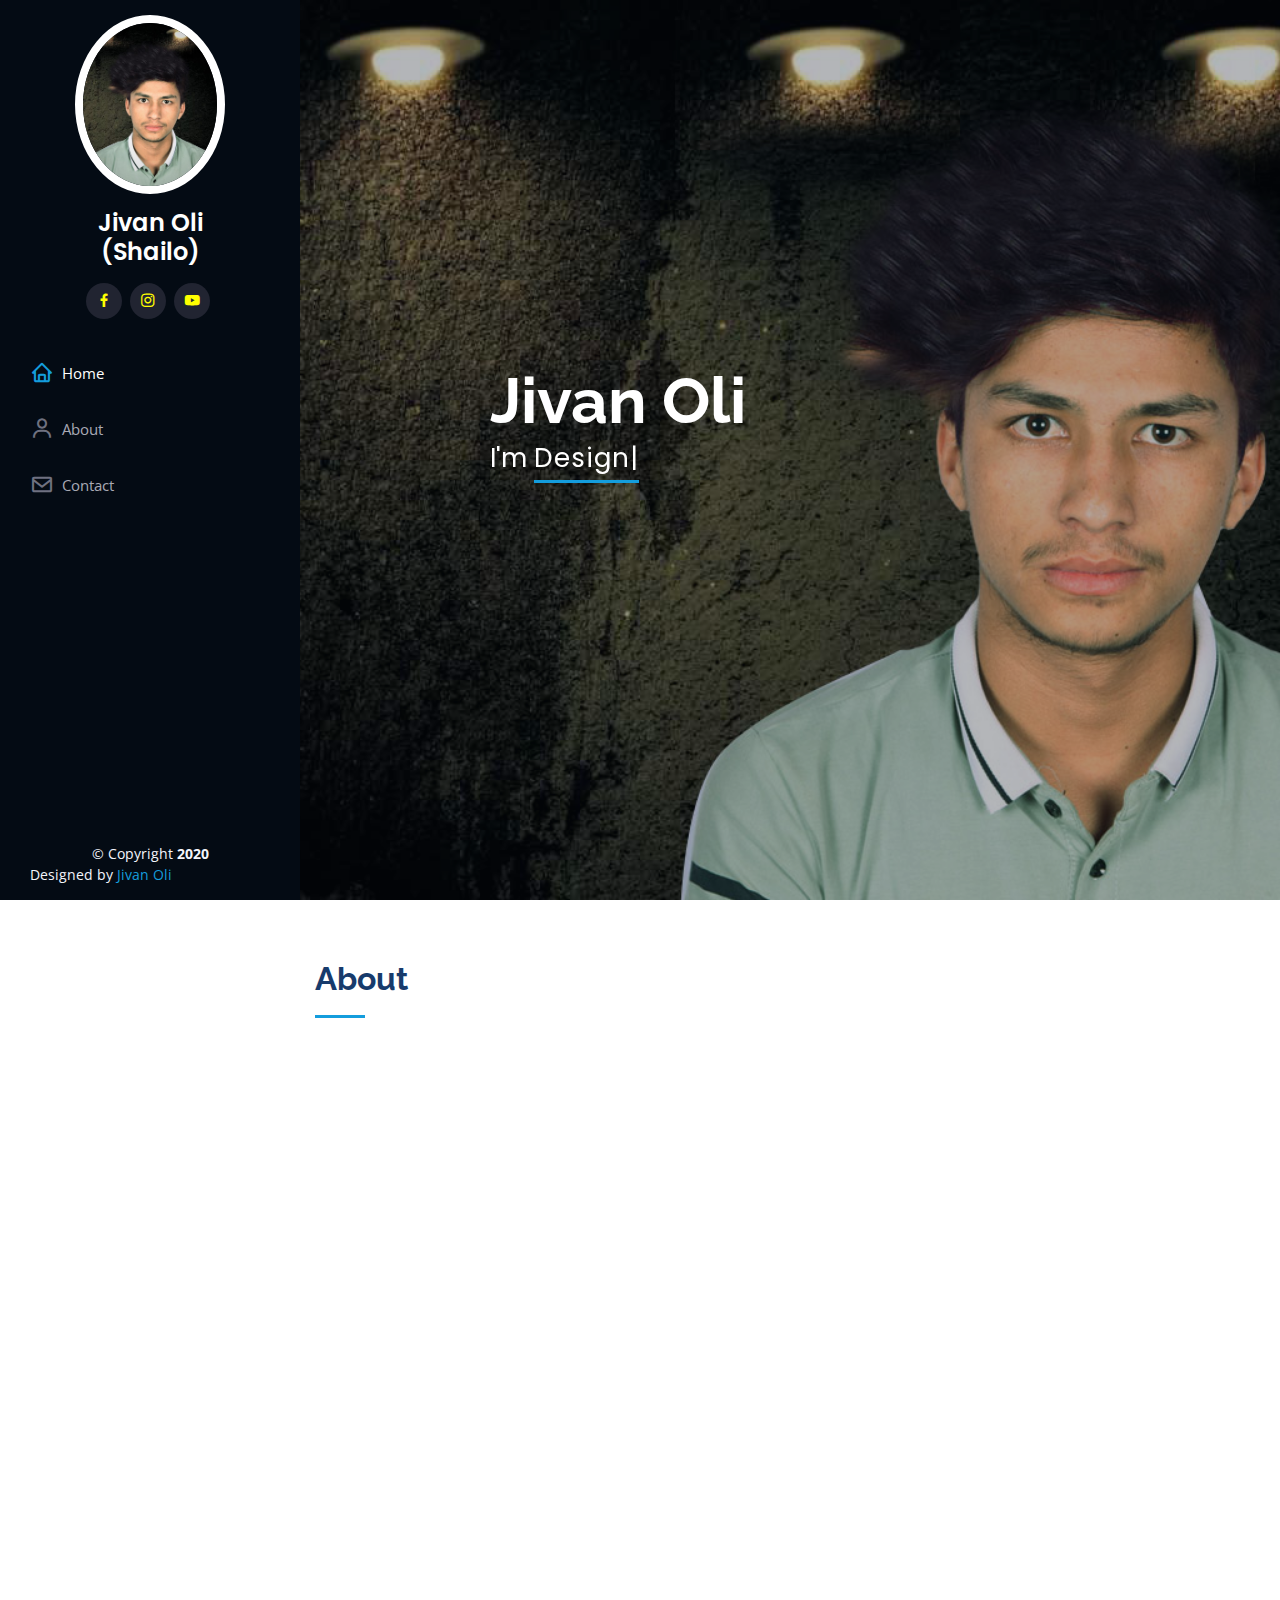
<file: index.html>
<!DOCTYPE html>
<html lang="en">

<head>
  <meta charset="utf-8">
  <meta content="width=device-width, initial-scale=1.0" name="viewport">

  <title>Jivanoli's Blog about Technology</title>
  <meta content="" name="description">
  <meta content="" name="keywords">

  <!-- Favicons -->
  <link href="assets/img/e.jpg" rel="icon">
  <link href="assets/img/e.jpg" rel="apple-touch-icon">

  <!-- Google Fonts -->
  <link href="https://fonts.googleapis.com/css?family=Open+Sans:300,300i,400,400i,600,600i,700,700i|Raleway:300,300i,400,400i,500,500i,600,600i,700,700i|Poppins:300,300i,400,400i,500,500i,600,600i,700,700i" rel="stylesheet">

  <!-- Vendor CSS Files -->
  <link href="assets/vendor/bootstrap/css/bootstrap.min.css" rel="stylesheet">
  <link href="assets/vendor/icofont/icofont.min.css" rel="stylesheet">
  <link href="assets/vendor/boxicons/css/boxicons.min.css" rel="stylesheet">
  <link href="assets/vendor/venobox/venobox.css" rel="stylesheet">
  <link href="assets/vendor/owl.carousel/assets/owl.carousel.min.css" rel="stylesheet">
  <link href="assets/vendor/aos/aos.css" rel="stylesheet">

  <!-- Template Main CSS File -->
  <link href="assets/css/style.css" rel="stylesheet">

  <!-- =======================================================
  * Template Name: iPortfolio - v1.5.0
  * Template URL: https://bootstrapmade.com/iportfolio-bootstrap-portfolio-websites-template/
  * Author: BootstrapMade.com
  * License: https://bootstrapmade.com/license/
  ======================================================== -->
</head>

<body>

  <!-- ======= Mobile nav toggle button ======= -->
  <button type="button" class="mobile-nav-toggle d-xl-none"><i class="icofont-navigation-menu"></i></button>

  <!-- ======= Header ======= -->
  <header id="header">
    <div class="d-flex flex-column">

      <div class="profile">
        <img src="assets/img/e.jpg" alt="" class="img-fluid rounded-circle">
        <h1 class="text-light"><a href="index.html">Jivan Oli<br>(Shailo)</a></h1>
        <div class="social-links mt-3 text-center">
          <a href="https://www.facebook.com/IAmJivanOli" class="facebook"><i class="bx bxl-facebook"></i></a>
          <a href="https://www.instagram.com/jivanoli_1/" class="instagram"><i class="bx bxl-instagram"></i></a>
          <a href="https://www.youtube.com/channel/UCJ-q2rzqlEOUjVEpOBLpOhQ?view_as=subscriber" class="Youtube"><i class="bx bxl-youtube"></i></a>

        </div>
      </div>

      <nav class="nav-menu">
        <ul>
          <li class="active"><a href="index.html"><i class="bx bx-home"></i> <span>Home</span></a></li>
          <li><a href="#about"><i class="bx bx-user"></i> <span>About</span></a></li>
          <li><a href="#contact"><i class="bx bx-envelope"></i> Contact</a></li>

        </ul>
      </nav><!-- .nav-menu -->
      <button type="button" class="mobile-nav-toggle d-xl-none"><i class="icofont-navigation-menu"></i></button>

    </div>
  </header><!-- End Header -->

  <!-- ======= Hero Section ======= -->
  <section id="hero" class="d-flex flex-column justify-content-center align-items-center">
    <div class="hero-container" data-aos="fade-in">
      <h1>Jivan Oli</h1>
      <p>I'm <span class="typed" data-typed-items="Designer,Photographer"></span></p>
    </div>
  </section><!-- End Hero -->

  <main id="main">

    <!-- ======= About Section ======= -->
    <section id="about" class="about">
      <div class="container">

        <div class="section-title">
          <h2>About</h2>
          
        </div>

        <div class="row">
          <div class="col-lg-4" data-aos="fade-right">
            <img src="assets/img/j.jpg" class="img-fluid" alt="">
          </div>
          <div class="col-lg-8 pt-4 pt-lg-0 content" data-aos="fade-left">
            <h3>Designer.</h3>
            
            <div class="row">
              <div class="col-lg-6">
                <ul>
                  <li><i class="icofont-rounded-right"></i> <strong>Birthday:</strong> 3 March 2002</li>
                  <li><i class="icofont-rounded-right"></i> <strong>Website:</strong> www.jivanoli.com.np</li>
                  <li><i class="icofont-rounded-right"></i> <strong>Phone:</strong> +977 9821210446,9866221156</li>
                  <li><i class="icofont-rounded-right"></i> <strong>City:</strong> City : Tulsipur,Dang Nepal</li>
                </ul>
              </div>
              <div class="col-lg-6">
                <ul>
                  <li><i class="icofont-rounded-right"></i> <strong>Age:</strong> 18</li>
                  <li><i class="icofont-rounded-right"></i> <strong>Degree:</strong> +2</li>
                  <li><i class="icofont-rounded-right"></i> <strong>Email:</strong> jivanonly@gmail.com</li>
                  <li><i class="icofont-rounded-right"></i> <strong>Freelance:</strong> Available</li>
                </ul>
              </div>
            </div>
            <p>
            
          </div>
        </div>

      </div>
    </section><!-- End About Section -->

   
     
      

    
    <!-- ======= Contact Section ======= -->
    <section id="contact" class="contact">
      <div class="container">

       

        <div class="row" data-aos="fade-in">

          <div class="col-lg-5 d-flex align-items-stretch">
            <div class="info">
              <div class="address">
                <i class="icofont-google-map"></i>
                <h4>Location:</h4>
                <p>Tulsipur Dang, Nepal</p>
              </div>

              <div class="email">
                <i class="icofont-envelope"></i>
                <h4>Email:</h4>
                <p>jivanonly@gmail.com</p>
              </div>

              <div class="phone">
                <i class="icofont-phone"></i>
                <h4>Call:</h4>
                <p>+977 9821210446,9866221156</p>
              </div>

            </div>

          </div>

          <div class="col-lg-7 mt-5 mt-lg-0 d-flex align-items-stretch">
            <form action="forms/contact.php" method="post" role="form" class="php-email-form">
              <div class="form-row">
                <div class="form-group col-md-6">
                  <label for="name">Your Name</label>
                  <input type="text" name="name" class="form-control" id="name" data-rule="minlen:4" data-msg="Please enter at least 4 chars" />
                  <div class="validate"></div>
                </div>
                <div class="form-group col-md-6">
                  <label for="name">Your Email</label>
                  <input type="email" class="form-control" name="email" id="email" data-rule="email" data-msg="Please enter a valid email" />
                  <div class="validate"></div>
                </div>
              </div>
              <div class="form-group">
                <label for="name">Subject</label>
                <input type="text" class="form-control" name="subject" id="subject" data-rule="minlen:4" data-msg="Please enter at least 8 chars of subject" />
                <div class="validate"></div>
              </div>
              <div class="form-group">
                <label for="name">Message</label>
                <textarea class="form-control" name="message" rows="10" data-rule="required" data-msg="Please write something for us"></textarea>
                <div class="validate"></div>
              </div>
              <div class="mb-3">
                <div class="loading">Loading</div>
                <div class="error-message"></div>
                <div class="sent-message">Your message has been sent. Thank you!</div>
              </div>
              <div class="text-center"><button type="submit">Send Message</button></div>
            </form>
          </div>

        </div>

      </div>
    </section><!-- End Contact Section -->

  </main><!-- End #main -->

  <!-- ======= Footer ======= -->
  <footer id="footer">
    <div class="container">
      <div class="copyright">
        &copy; Copyright <strong><span>2020</span></strong>
      </div>
      
        Designed by <a href="file:///F:/jivan/website%202/index.html">Jivan Oli</a>
      </div>
    
  </footer><!-- End  Footer -->

  <a href="#" class="back-to-top"><i class="icofont-simple-up"></i></a>

  <!-- Vendor JS Files -->
  <script src="assets/vendor/jquery/jquery.min.js"></script>
  <script src="assets/vendor/bootstrap/js/bootstrap.bundle.min.js"></script>
  <script src="assets/vendor/jquery.easing/jquery.easing.min.js"></script>
  <script src="assets/vendor/php-email-form/validate.js"></script>
  <script src="assets/vendor/waypoints/jquery.waypoints.min.js"></script>
  <script src="assets/vendor/counterup/counterup.min.js"></script>
  <script src="assets/vendor/isotope-layout/isotope.pkgd.min.js"></script>
  <script src="assets/vendor/venobox/venobox.min.js"></script>
  <script src="assets/vendor/owl.carousel/owl.carousel.min.js"></script>
  <script src="assets/vendor/typed.js/typed.min.js"></script>
  <script src="assets/vendor/aos/aos.js"></script>

  <!-- Template Main JS File -->
  <script src="assets/js/main.js"></script>
    </body>

</html>
</file>
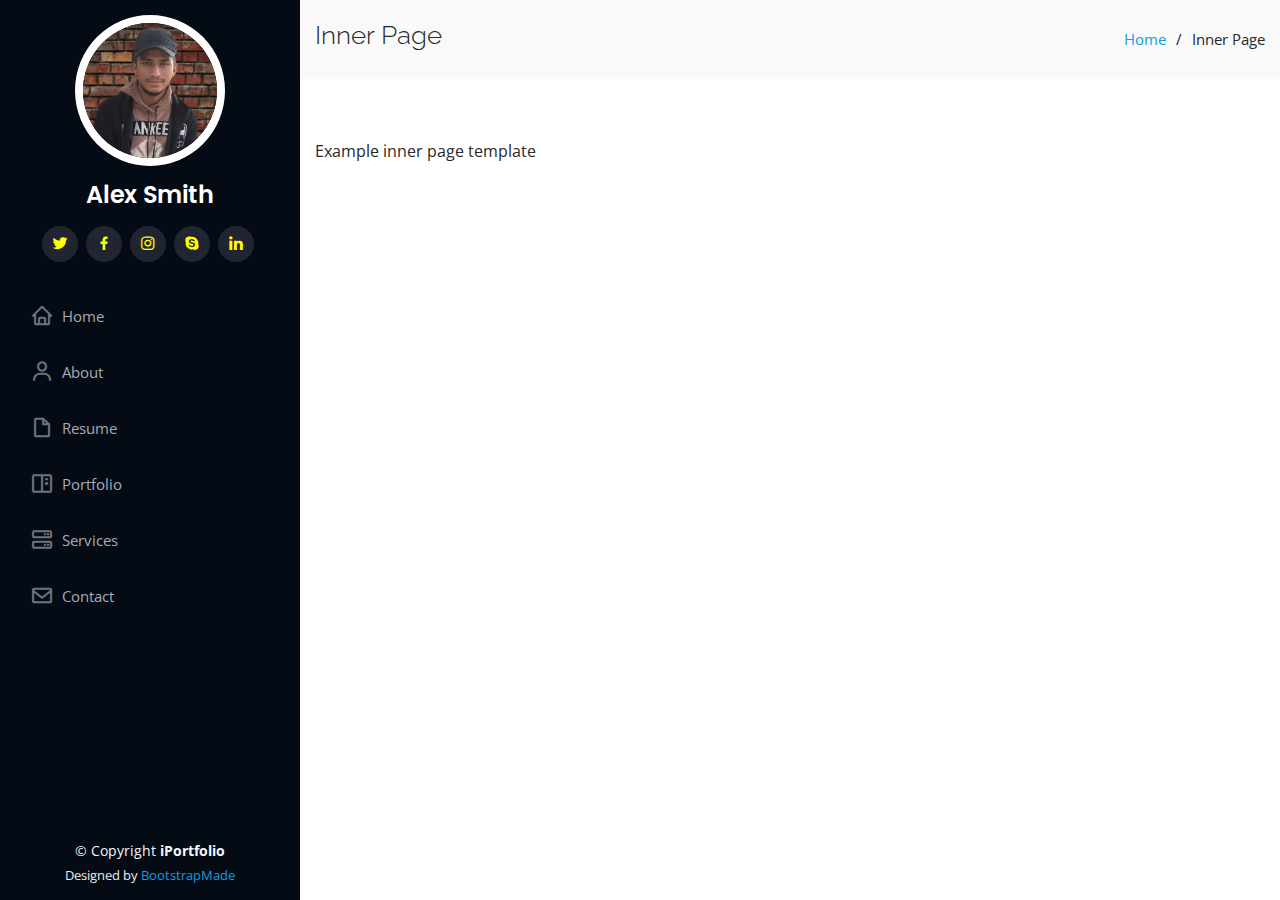
<file: inner-page.html>
<!DOCTYPE html>
<html lang="en">

<head>
  <meta charset="utf-8">
  <meta content="width=device-width, initial-scale=1.0" name="viewport">

  <title>Inner Page - iPortfolio Bootstrap Template</title>
  <meta content="" name="description">
  <meta content="" name="keywords">

  <!-- Favicons -->
  <link href="assets/img/favicon.png" rel="icon">
  <link href="assets/img/apple-touch-icon.png" rel="apple-touch-icon">

  <!-- Google Fonts -->
  <link href="https://fonts.googleapis.com/css?family=Open+Sans:300,300i,400,400i,600,600i,700,700i|Raleway:300,300i,400,400i,500,500i,600,600i,700,700i|Poppins:300,300i,400,400i,500,500i,600,600i,700,700i" rel="stylesheet">

  <!-- Vendor CSS Files -->
  <link href="assets/vendor/bootstrap/css/bootstrap.min.css" rel="stylesheet">
  <link href="assets/vendor/icofont/icofont.min.css" rel="stylesheet">
  <link href="assets/vendor/boxicons/css/boxicons.min.css" rel="stylesheet">
  <link href="assets/vendor/venobox/venobox.css" rel="stylesheet">
  <link href="assets/vendor/owl.carousel/assets/owl.carousel.min.css" rel="stylesheet">
  <link href="assets/vendor/aos/aos.css" rel="stylesheet">

  <!-- Template Main CSS File -->
  <link href="assets/css/style.css" rel="stylesheet">

  <!-- =======================================================
  * Template Name: iPortfolio - v1.5.0
  * Template URL: https://bootstrapmade.com/iportfolio-bootstrap-portfolio-websites-template/
  * Author: BootstrapMade.com
  * License: https://bootstrapmade.com/license/
  ======================================================== -->
</head>

<body>

  <!-- ======= Mobile nav toggle button ======= -->
  <button type="button" class="mobile-nav-toggle d-xl-none"><i class="icofont-navigation-menu"></i></button>

  <!-- ======= Header ======= -->
  <header id="header">
    <div class="d-flex flex-column">

      <div class="profile">
        <img src="assets/img/g.jpg" alt="" class="img-fluid rounded-circle">
        <h1 class="text-light"><a href="index.html">Alex Smith</a></h1>
        <div class="social-links mt-3 text-center">
          <a href="#" class="twitter"><i class="bx bxl-twitter"></i></a>
          <a href="#" class="facebook"><i class="bx bxl-facebook"></i></a>
          <a href="#" class="instagram"><i class="bx bxl-instagram"></i></a>
          <a href="#" class="google-plus"><i class="bx bxl-skype"></i></a>
          <a href="#" class="linkedin"><i class="bx bxl-linkedin"></i></a>
        </div>
      </div>

      <nav class="nav-menu">
        <ul>
          <li><a href="index.html"><i class="bx bx-home"></i> <span>Home</span></a></li>
          <li><a href="#about"><i class="bx bx-user"></i> <span>About</span></a></li>
          <li><a href="#resume"><i class="bx bx-file-blank"></i> <span>Resume</span></a></li>
          <li><a href="#portfolio"><i class="bx bx-book-content"></i> Portfolio</a></li>
          <li><a href="#services"><i class="bx bx-server"></i> Services</a></li>
          <li><a href="#contact"><i class="bx bx-envelope"></i> Contact</a></li>

        </ul>
      </nav><!-- .nav-menu -->
      <button type="button" class="mobile-nav-toggle d-xl-none"><i class="icofont-navigation-menu"></i></button>

    </div>
  </header><!-- End Header -->

  <main id="main">

    <!-- ======= Breadcrumbs ======= -->
    <section class="breadcrumbs">
      <div class="container">

        <div class="d-flex justify-content-between align-items-center">
          <h2>Inner Page</h2>
          <ol>
            <li><a href="index.html">Home</a></li>
            <li>Inner Page</li>
          </ol>
        </div>

      </div>
    </section><!-- End Breadcrumbs -->

    <section class="inner-page">
      <div class="container">
        <p>
          Example inner page template
        </p>
      </div>
    </section>

  </main><!-- End #main -->

  <!-- ======= Footer ======= -->
  <footer id="footer">
    <div class="container">
      <div class="copyright">
        &copy; Copyright <strong><span>iPortfolio</span></strong>
      </div>
      <div class="credits">
        <!-- All the links in the footer should remain intact. -->
        <!-- You can delete the links only if you purchased the pro version. -->
        <!-- Licensing information: https://bootstrapmade.com/license/ -->
        <!-- Purchase the pro version with working PHP/AJAX contact form: https://bootstrapmade.com/iportfolio-bootstrap-portfolio-websites-template/ -->
        Designed by <a href="https://bootstrapmade.com/">BootstrapMade</a>
      </div>
    </div>
  </footer><!-- End  Footer -->

  <a href="#" class="back-to-top"><i class="icofont-simple-up"></i></a>

  <!-- Vendor JS Files -->
  <script src="assets/vendor/jquery/jquery.min.js"></script>
  <script src="assets/vendor/bootstrap/js/bootstrap.bundle.min.js"></script>
  <script src="assets/vendor/jquery.easing/jquery.easing.min.js"></script>
  <script src="assets/vendor/php-email-form/validate.js"></script>
  <script src="assets/vendor/waypoints/jquery.waypoints.min.js"></script>
  <script src="assets/vendor/counterup/counterup.min.js"></script>
  <script src="assets/vendor/isotope-layout/isotope.pkgd.min.js"></script>
  <script src="assets/vendor/venobox/venobox.min.js"></script>
  <script src="assets/vendor/owl.carousel/owl.carousel.min.js"></script>
  <script src="assets/vendor/typed.js/typed.min.js"></script>
  <script src="assets/vendor/aos/aos.js"></script>

  <!-- Template Main JS File -->
  <script src="assets/js/main.js"></script>

</body>

</html>
</file>
<file: assets/vendor/venobox/venobox.css>
/* ------ venobox.css --------*/
.vbox-overlay *, .vbox-overlay *:before, .vbox-overlay *:after{
    -webkit-backface-visibility: hidden;
    -webkit-box-sizing:border-box;
    -moz-box-sizing:border-box;
    box-sizing:border-box;
}
.vbox-overlay * { 
    -webkit-backface-visibility: visible;
    backface-visibility: visible;
}
.vbox-overlay{
    display: -webkit-flex;
    display: flex;
    -webkit-flex-direction: column;
    flex-direction: column;
    -webkit-justify-content: center;
    justify-content: center;
    -webkit-align-items: center;
    align-items: center;
    position: fixed;
    left: 0;
    top: 0;
    bottom: 0;
    right: 0;
    z-index: 999999;
}

/* ----- navigation ----- */
.vbox-title{
    width: 100%;
    height: 40px;
    float: left;
    text-align: center;
    line-height: 28px;
    font-size: 12px;
    padding: 6px 50px;
    overflow: hidden;
    position: fixed;
    display: none;
    left: 0;
    z-index: 89;
}
.vbox-close{
    cursor: pointer;
    position: fixed;
    top: -1px;
    right: 0;
    width: 50px;
    height: 40px;
    padding: 6px;
    display: block;
    background-position:10px center;
    overflow: hidden;
    font-size: 24px;
    line-height: 1;
    text-align: center;
    z-index: 99;
}
.vbox-left{
    cursor: pointer;
    position: fixed;
    left: 0;
    height: 40px;
    overflow: hidden;
    line-height: 28px;
    font-size: 12px;
    z-index: 99;
    display: flex;
    align-items:center;
}
.vbox-num{
    display: inline-block;
    margin: 6px 0 6px 15px;
}
/* ----- Social share ----- */
.vbox-share{
    line-height: 28px;
    font-size: 12px;
    overflow: hidden;
    position: fixed;
    left: 0;
    z-index: 98;
    display: flex;
    align-items:center;
    justify-content: center;
    width: 100%;
    text-align: center;
}
.vbox-share svg{
    max-height: 28px;
    width: 28px;
    z-index: 10;
    margin-left: 12px;
    margin-top: 6px;
    margin-bottom: 6px;
    vertical-align: middle;
}


/* ----- navigation ARROWS ----- */
.vbox-next, .vbox-prev{
    position: fixed;
    top: 50%;
    margin-top: -15px;
    overflow: hidden;
    cursor: pointer;
    display: block;
    width: 45px;
    height: 45px;
    z-index: 99;
}
.vbox-next span, .vbox-prev span{
    position: relative;
    width: 20px;
    height: 20px;
    border: 2px solid transparent;
    border-top-color: #B6B6B6;
    border-right-color: #B6B6B6;
    text-indent: -100px;
    position: absolute;
    top: 8px;
    display: block;
}
.vbox-prev{
    left: 15px;
}
.vbox-next{
    right: 15px;
}
.vbox-prev span{
    left: 10px;
    -ms-transform: rotate(-135deg);
    -webkit-transform: rotate(-135deg);
    transform: rotate(-135deg);
}
.vbox-next span{
    -ms-transform: rotate(45deg);
    -webkit-transform: rotate(45deg);
    transform: rotate(45deg);
    right: 10px;
}
/* ------- inline window ------ */
.vbox-inline{
    width: 420px;
    height: 315px;
    height: 70vh;
    padding: 10px;
    background: #fff;
    margin: 0 auto;
    overflow: auto;
    text-align: left;
}
/* ------- Video & iFrames window ------ */
.venoframe{
    max-width: 100%;
    width: 100%;
    border: none;
    width: 100%;
    height: 260px;
    height: 70vh;
}
.venoframe.vbvid{
    height: 260px;
}
@media (min-width: 768px) {
    .venoframe, .vbox-inline{
        width: 90%;
        height: 360px;
        height: 70vh;
    }
    .venoframe.vbvid{
        width: 640px;
        height: 360px;
    }
}
@media (min-width: 992px) {
    .venoframe, .vbox-inline{
        max-width: 1200px;
        width: 80%;
        height: 540px;
        height: 70vh;
    }
    .venoframe.vbvid{
        width: 960px;
        height: 540px;
    }
}
/* 
Please do NOT edit this part! 
or at least read this note: http://i.imgur.com/7C0ws9e.gif
*/
.vbox-open{
    overflow: hidden;
}
.vbox-container{
    position: absolute;
    left: 0;
    right: 0;
    top: 0;
    bottom: 0;
    overflow-x: hidden;
    overflow-y: scroll;
    overflow-scrolling: touch;
    -webkit-overflow-scrolling: touch;
    z-index: 20;
    max-height: 100%;

}

.vbox-content{
    text-align: center;
    float: left;
    width: 100%;
    position: relative;
    overflow: hidden;
    padding: 20px 4%;
}
.vbox-container img{
    max-width: 100%;
    height: auto;
}
.vbox-figlio{
    box-shadow: 0 0 12px rgba(0,0,0,0.19), 0 6px 6px rgba(0,0,0,0.23);
    max-width: 100%;
    text-align: initial;
}
img.vbox-figlio{
    -webkit-user-select: none;
-khtml-user-select: none;
-moz-user-select: none;
-o-user-select: none;
user-select: none;
}
.vbox-content.swipe-left{
    margin-left: -200px !important;
}
.vbox-content.swipe-right{
    margin-left: 200px !important;
}
.vbox-animated{
    webkit-transition: margin 300ms ease-out;
    transition: margin 300ms ease-out;
}

/* ---------- preloader ----------
 * SPINKIT 
 * http://tobiasahlin.com/spinkit/
-------------------------------- */
.sk-double-bounce,.sk-rotating-plane{width:40px;height:40px;margin:40px auto}.sk-rotating-plane{background-color:#333;-webkit-animation:sk-rotatePlane 1.2s infinite ease-in-out;animation:sk-rotatePlane 1.2s infinite ease-in-out}@-webkit-keyframes sk-rotatePlane{0%{-webkit-transform:perspective(120px) rotateX(0) rotateY(0);transform:perspective(120px) rotateX(0) rotateY(0)}50%{-webkit-transform:perspective(120px) rotateX(-180.1deg) rotateY(0);transform:perspective(120px) rotateX(-180.1deg) rotateY(0)}100%{-webkit-transform:perspective(120px) rotateX(-180deg) rotateY(-179.9deg);transform:perspective(120px) rotateX(-180deg) rotateY(-179.9deg)}}@keyframes sk-rotatePlane{0%{-webkit-transform:perspective(120px) rotateX(0) rotateY(0);transform:perspective(120px) rotateX(0) rotateY(0)}50%{-webkit-transform:perspective(120px) rotateX(-180.1deg) rotateY(0);transform:perspective(120px) rotateX(-180.1deg) rotateY(0)}100%{-webkit-transform:perspective(120px) rotateX(-180deg) rotateY(-179.9deg);transform:perspective(120px) rotateX(-180deg) rotateY(-179.9deg)}}.sk-double-bounce{position:relative}.sk-double-bounce .sk-child{width:100%;height:100%;border-radius:50%;background-color:#333;opacity:.6;position:absolute;top:0;left:0;-webkit-animation:sk-doubleBounce 2s infinite ease-in-out;animation:sk-doubleBounce 2s infinite ease-in-out}.sk-chasing-dots .sk-child,.sk-spinner-pulse,.sk-three-bounce .sk-child{background-color:#333;border-radius:100%}.sk-double-bounce .sk-double-bounce2{-webkit-animation-delay:-1s;animation-delay:-1s}@-webkit-keyframes sk-doubleBounce{0%,100%{-webkit-transform:scale(0);transform:scale(0)}50%{-webkit-transform:scale(1);transform:scale(1)}}@keyframes sk-doubleBounce{0%,100%{-webkit-transform:scale(0);transform:scale(0)}50%{-webkit-transform:scale(1);transform:scale(1)}}.sk-wave{margin:40px auto;width:50px;height:40px;text-align:center;font-size:10px}.sk-wave .sk-rect{background-color:#333;height:100%;width:6px;display:inline-block;-webkit-animation:sk-waveStretchDelay 1.2s infinite ease-in-out;animation:sk-waveStretchDelay 1.2s infinite ease-in-out}.sk-wave .sk-rect1{-webkit-animation-delay:-1.2s;animation-delay:-1.2s}.sk-wave .sk-rect2{-webkit-animation-delay:-1.1s;animation-delay:-1.1s}.sk-wave .sk-rect3{-webkit-animation-delay:-1s;animation-delay:-1s}.sk-wave .sk-rect4{-webkit-animation-delay:-.9s;animation-delay:-.9s}.sk-wave .sk-rect5{-webkit-animation-delay:-.8s;animation-delay:-.8s}@-webkit-keyframes sk-waveStretchDelay{0%,100%,40%{-webkit-transform:scaleY(.4);transform:scaleY(.4)}20%{-webkit-transform:scaleY(1);transform:scaleY(1)}}@keyframes sk-waveStretchDelay{0%,100%,40%{-webkit-transform:scaleY(.4);transform:scaleY(.4)}20%{-webkit-transform:scaleY(1);transform:scaleY(1)}}.sk-wandering-cubes{margin:40px auto;width:40px;height:40px;position:relative}.sk-wandering-cubes .sk-cube{background-color:#333;width:10px;height:10px;position:absolute;top:0;left:0;-webkit-animation:sk-wanderingCube 1.8s ease-in-out -1.8s infinite both;animation:sk-wanderingCube 1.8s ease-in-out -1.8s infinite both}.sk-chasing-dots,.sk-spinner-pulse{width:40px;height:40px;margin:40px auto}.sk-wandering-cubes .sk-cube2{-webkit-animation-delay:-.9s;animation-delay:-.9s}@-webkit-keyframes sk-wanderingCube{0%{-webkit-transform:rotate(0);transform:rotate(0)}25%{-webkit-transform:translateX(30px) rotate(-90deg) scale(.5);transform:translateX(30px) rotate(-90deg) scale(.5)}50%{-webkit-transform:translateX(30px) translateY(30px) rotate(-179deg);transform:translateX(30px) translateY(30px) rotate(-179deg)}50.1%{-webkit-transform:translateX(30px) translateY(30px) rotate(-180deg);transform:translateX(30px) translateY(30px) rotate(-180deg)}75%{-webkit-transform:translateX(0) translateY(30px) rotate(-270deg) scale(.5);transform:translateX(0) translateY(30px) rotate(-270deg) scale(.5)}100%{-webkit-transform:rotate(-360deg);transform:rotate(-360deg)}}@keyframes sk-wanderingCube{0%{-webkit-transform:rotate(0);transform:rotate(0)}25%{-webkit-transform:translateX(30px) rotate(-90deg) scale(.5);transform:translateX(30px) rotate(-90deg) scale(.5)}50%{-webkit-transform:translateX(30px) translateY(30px) rotate(-179deg);transform:translateX(30px) translateY(30px) rotate(-179deg)}50.1%{-webkit-transform:translateX(30px) translateY(30px) rotate(-180deg);transform:translateX(30px) translateY(30px) rotate(-180deg)}75%{-webkit-transform:translateX(0) translateY(30px) rotate(-270deg) scale(.5);transform:translateX(0) translateY(30px) rotate(-270deg) scale(.5)}100%{-webkit-transform:rotate(-360deg);transform:rotate(-360deg)}}.sk-spinner-pulse{-webkit-animation:sk-pulseScaleOut 1s infinite ease-in-out;animation:sk-pulseScaleOut 1s infinite ease-in-out}@-webkit-keyframes sk-pulseScaleOut{0%{-webkit-transform:scale(0);transform:scale(0)}100%{-webkit-transform:scale(1);transform:scale(1);opacity:0}}@keyframes sk-pulseScaleOut{0%{-webkit-transform:scale(0);transform:scale(0)}100%{-webkit-transform:scale(1);transform:scale(1);opacity:0}}.sk-chasing-dots{position:relative;text-align:center;-webkit-animation:sk-chasingDotsRotate 2s infinite linear;animation:sk-chasingDotsRotate 2s infinite linear}.sk-chasing-dots .sk-child{width:60%;height:60%;display:inline-block;position:absolute;top:0;-webkit-animation:sk-chasingDotsBounce 2s infinite ease-in-out;animation:sk-chasingDotsBounce 2s infinite ease-in-out}.sk-chasing-dots .sk-dot2{top:auto;bottom:0;-webkit-animation-delay:-1s;animation-delay:-1s}@-webkit-keyframes sk-chasingDotsRotate{100%{-webkit-transform:rotate(360deg);transform:rotate(360deg)}}@keyframes sk-chasingDotsRotate{100%{-webkit-transform:rotate(360deg);transform:rotate(360deg)}}@-webkit-keyframes sk-chasingDotsBounce{0%,100%{-webkit-transform:scale(0);transform:scale(0)}50%{-webkit-transform:scale(1);transform:scale(1)}}@keyframes sk-chasingDotsBounce{0%,100%{-webkit-transform:scale(0);transform:scale(0)}50%{-webkit-transform:scale(1);transform:scale(1)}}.sk-three-bounce{margin:40px auto;width:80px;text-align:center}.sk-three-bounce .sk-child{width:20px;height:20px;display:inline-block;-webkit-animation:sk-three-bounce 1.4s ease-in-out 0s infinite both;animation:sk-three-bounce 1.4s ease-in-out 0s infinite both}.sk-circle .sk-child:before,.sk-fading-circle .sk-circle:before{display:block;border-radius:100%;content:'';background-color:#333}.sk-three-bounce .sk-bounce1{-webkit-animation-delay:-.32s;animation-delay:-.32s}.sk-three-bounce .sk-bounce2{-webkit-animation-delay:-.16s;animation-delay:-.16s}@-webkit-keyframes sk-three-bounce{0%,100%,80%{-webkit-transform:scale(0);transform:scale(0)}40%{-webkit-transform:scale(1);transform:scale(1)}}@keyframes sk-three-bounce{0%,100%,80%{-webkit-transform:scale(0);transform:scale(0)}40%{-webkit-transform:scale(1);transform:scale(1)}}.sk-circle{margin:40px auto;width:40px;height:40px;position:relative}.sk-circle .sk-child{width:100%;height:100%;position:absolute;left:0;top:0}.sk-circle .sk-child:before{margin:0 auto;width:15%;height:15%;-webkit-animation:sk-circleBounceDelay 1.2s infinite ease-in-out both;animation:sk-circleBounceDelay 1.2s infinite ease-in-out both}.sk-circle .sk-circle2{-webkit-transform:rotate(30deg);-ms-transform:rotate(30deg);transform:rotate(30deg)}.sk-circle .sk-circle3{-webkit-transform:rotate(60deg);-ms-transform:rotate(60deg);transform:rotate(60deg)}.sk-circle .sk-circle4{-webkit-transform:rotate(90deg);-ms-transform:rotate(90deg);transform:rotate(90deg)}.sk-circle .sk-circle5{-webkit-transform:rotate(120deg);-ms-transform:rotate(120deg);transform:rotate(120deg)}.sk-circle .sk-circle6{-webkit-transform:rotate(150deg);-ms-transform:rotate(150deg);transform:rotate(150deg)}.sk-circle .sk-circle7{-webkit-transform:rotate(180deg);-ms-transform:rotate(180deg);transform:rotate(180deg)}.sk-circle .sk-circle8{-webkit-transform:rotate(210deg);-ms-transform:rotate(210deg);transform:rotate(210deg)}.sk-circle .sk-circle9{-webkit-transform:rotate(240deg);-ms-transform:rotate(240deg);transform:rotate(240deg)}.sk-circle .sk-circle10{-webkit-transform:rotate(270deg);-ms-transform:rotate(270deg);transform:rotate(270deg)}.sk-circle .sk-circle11{-webkit-transform:rotate(300deg);-ms-transform:rotate(300deg);transform:rotate(300deg)}.sk-circle .sk-circle12{-webkit-transform:rotate(330deg);-ms-transform:rotate(330deg);transform:rotate(330deg)}.sk-circle .sk-circle2:before{-webkit-animation-delay:-1.1s;animation-delay:-1.1s}.sk-circle .sk-circle3:before{-webkit-animation-delay:-1s;animation-delay:-1s}.sk-circle .sk-circle4:before{-webkit-animation-delay:-.9s;animation-delay:-.9s}.sk-circle .sk-circle5:before{-webkit-animation-delay:-.8s;animation-delay:-.8s}.sk-circle .sk-circle6:before{-webkit-animation-delay:-.7s;animation-delay:-.7s}.sk-circle .sk-circle7:before{-webkit-animation-delay:-.6s;animation-delay:-.6s}.sk-circle .sk-circle8:before{-webkit-animation-delay:-.5s;animation-delay:-.5s}.sk-circle .sk-circle9:before{-webkit-animation-delay:-.4s;animation-delay:-.4s}.sk-circle .sk-circle10:before{-webkit-animation-delay:-.3s;animation-delay:-.3s}.sk-circle .sk-circle11:before{-webkit-animation-delay:-.2s;animation-delay:-.2s}.sk-circle .sk-circle12:before{-webkit-animation-delay:-.1s;animation-delay:-.1s}@-webkit-keyframes sk-circleBounceDelay{0%,100%,80%{-webkit-transform:scale(0);transform:scale(0)}40%{-webkit-transform:scale(1);transform:scale(1)}}@keyframes sk-circleBounceDelay{0%,100%,80%{-webkit-transform:scale(0);transform:scale(0)}40%{-webkit-transform:scale(1);transform:scale(1)}}.sk-cube-grid{width:40px;height:40px;margin:40px auto}.sk-cube-grid .sk-cube{width:33.33%;height:33.33%;background-color:#333;float:left;-webkit-animation:sk-cubeGridScaleDelay 1.3s infinite ease-in-out;animation:sk-cubeGridScaleDelay 1.3s infinite ease-in-out}.sk-cube-grid .sk-cube1{-webkit-animation-delay:.2s;animation-delay:.2s}.sk-cube-grid .sk-cube2{-webkit-animation-delay:.3s;animation-delay:.3s}.sk-cube-grid .sk-cube3{-webkit-animation-delay:.4s;animation-delay:.4s}.sk-cube-grid .sk-cube4{-webkit-animation-delay:.1s;animation-delay:.1s}.sk-cube-grid .sk-cube5{-webkit-animation-delay:.2s;animation-delay:.2s}.sk-cube-grid .sk-cube6{-webkit-animation-delay:.3s;animation-delay:.3s}.sk-cube-grid .sk-cube7{-webkit-animation-delay:0ms;animation-delay:0ms}.sk-cube-grid .sk-cube8{-webkit-animation-delay:.1s;animation-delay:.1s}.sk-cube-grid .sk-cube9{-webkit-animation-delay:.2s;animation-delay:.2s}@-webkit-keyframes sk-cubeGridScaleDelay{0%,100%,70%{-webkit-transform:scale3D(1,1,1);transform:scale3D(1,1,1)}35%{-webkit-transform:scale3D(0,0,1);transform:scale3D(0,0,1)}}@keyframes sk-cubeGridScaleDelay{0%,100%,70%{-webkit-transform:scale3D(1,1,1);transform:scale3D(1,1,1)}35%{-webkit-transform:scale3D(0,0,1);transform:scale3D(0,0,1)}}.sk-fading-circle{margin:40px auto;width:40px;height:40px;position:relative}.sk-fading-circle .sk-circle{width:100%;height:100%;position:absolute;left:0;top:0}.sk-fading-circle .sk-circle:before{margin:0 auto;width:15%;height:15%;-webkit-animation:sk-circleFadeDelay 1.2s infinite ease-in-out both;animation:sk-circleFadeDelay 1.2s infinite ease-in-out both}.sk-fading-circle .sk-circle2{-webkit-transform:rotate(30deg);-ms-transform:rotate(30deg);transform:rotate(30deg)}.sk-fading-circle .sk-circle3{-webkit-transform:rotate(60deg);-ms-transform:rotate(60deg);transform:rotate(60deg)}.sk-fading-circle .sk-circle4{-webkit-transform:rotate(90deg);-ms-transform:rotate(90deg);transform:rotate(90deg)}.sk-fading-circle .sk-circle5{-webkit-transform:rotate(120deg);-ms-transform:rotate(120deg);transform:rotate(120deg)}.sk-fading-circle .sk-circle6{-webkit-transform:rotate(150deg);-ms-transform:rotate(150deg);transform:rotate(150deg)}.sk-fading-circle .sk-circle7{-webkit-transform:rotate(180deg);-ms-transform:rotate(180deg);transform:rotate(180deg)}.sk-fading-circle .sk-circle8{-webkit-transform:rotate(210deg);-ms-transform:rotate(210deg);transform:rotate(210deg)}.sk-fading-circle .sk-circle9{-webkit-transform:rotate(240deg);-ms-transform:rotate(240deg);transform:rotate(240deg)}.sk-fading-circle .sk-circle10{-webkit-transform:rotate(270deg);-ms-transform:rotate(270deg);transform:rotate(270deg)}.sk-fading-circle .sk-circle11{-webkit-transform:rotate(300deg);-ms-transform:rotate(300deg);transform:rotate(300deg)}.sk-fading-circle .sk-circle12{-webkit-transform:rotate(330deg);-ms-transform:rotate(330deg);transform:rotate(330deg)}.sk-fading-circle .sk-circle2:before{-webkit-animation-delay:-1.1s;animation-delay:-1.1s}.sk-fading-circle .sk-circle3:before{-webkit-animation-delay:-1s;animation-delay:-1s}.sk-fading-circle .sk-circle4:before{-webkit-animation-delay:-.9s;animation-delay:-.9s}.sk-fading-circle .sk-circle5:before{-webkit-animation-delay:-.8s;animation-delay:-.8s}.sk-fading-circle .sk-circle6:before{-webkit-animation-delay:-.7s;animation-delay:-.7s}.sk-fading-circle .sk-circle7:before{-webkit-animation-delay:-.6s;animation-delay:-.6s}.sk-fading-circle .sk-circle8:before{-webkit-animation-delay:-.5s;animation-delay:-.5s}.sk-fading-circle .sk-circle9:before{-webkit-animation-delay:-.4s;animation-delay:-.4s}.sk-fading-circle .sk-circle10:before{-webkit-animation-delay:-.3s;animation-delay:-.3s}.sk-fading-circle .sk-circle11:before{-webkit-animation-delay:-.2s;animation-delay:-.2s}.sk-fading-circle .sk-circle12:before{-webkit-animation-delay:-.1s;animation-delay:-.1s}@-webkit-keyframes sk-circleFadeDelay{0%,100%,39%{opacity:0}40%{opacity:1}}@keyframes sk-circleFadeDelay{0%,100%,39%{opacity:0}40%{opacity:1}}.sk-folding-cube{margin:40px auto;width:40px;height:40px;position:relative;-webkit-transform:rotateZ(45deg);transform:rotateZ(45deg)}.sk-folding-cube .sk-cube{float:left;width:50%;height:50%;position:relative;-webkit-transform:scale(1.1);-ms-transform:scale(1.1);transform:scale(1.1)}.sk-folding-cube .sk-cube:before{content:'';position:absolute;top:0;left:0;width:100%;height:100%;background-color:#333;-webkit-animation:sk-foldCubeAngle 2.4s infinite linear both;animation:sk-foldCubeAngle 2.4s infinite linear both;-webkit-transform-origin:100% 100%;-ms-transform-origin:100% 100%;transform-origin:100% 100%}.sk-folding-cube .sk-cube2{-webkit-transform:scale(1.1) rotateZ(90deg);transform:scale(1.1) rotateZ(90deg)}.sk-folding-cube .sk-cube3{-webkit-transform:scale(1.1) rotateZ(180deg);transform:scale(1.1) rotateZ(180deg)}.sk-folding-cube .sk-cube4{-webkit-transform:scale(1.1) rotateZ(270deg);transform:scale(1.1) rotateZ(270deg)}.sk-folding-cube .sk-cube2:before{-webkit-animation-delay:.3s;animation-delay:.3s}.sk-folding-cube .sk-cube3:before{-webkit-animation-delay:.6s;animation-delay:.6s}.sk-folding-cube .sk-cube4:before{-webkit-animation-delay:.9s;animation-delay:.9s}@-webkit-keyframes sk-foldCubeAngle{0%,10%{-webkit-transform:perspective(140px) rotateX(-180deg);transform:perspective(140px) rotateX(-180deg);opacity:0}25%,75%{-webkit-transform:perspective(140px) rotateX(0);transform:perspective(140px) rotateX(0);opacity:1}100%,90%{-webkit-transform:perspective(140px) rotateY(180deg);transform:perspective(140px) rotateY(180deg);opacity:0}}@keyframes sk-foldCubeAngle{0%,10%{-webkit-transform:perspective(140px) rotateX(-180deg);transform:perspective(140px) rotateX(-180deg);opacity:0}25%,75%{-webkit-transform:perspective(140px) rotateX(0);transform:perspective(140px) rotateX(0);opacity:1}100%,90%{-webkit-transform:perspective(140px) rotateY(180deg);transform:perspective(140px) rotateY(180deg);opacity:0}}
</file>
<file: assets/css/style.css>
/**
* Template Name: iPortfolio - v1.5.0
* Template URL: https://bootstrapmade.com/iportfolio-bootstrap-portfolio-websites-template/
* Author: BootstrapMade.com
* License: https://bootstrapmade.com/license/
*/

/*--------------------------------------------------------------
# General
--------------------------------------------------------------*/
body {
  font-family: "Open Sans", sans-serif;
  color: #272829;
}

a {
  color: #149ddd;
}

a:hover {
  color: #37b3ed;
  text-decoration: none;
}

h1, h2, h3, h4, h5, h6 {
  font-family: "Raleway", sans-serif;
}

/*--------------------------------------------------------------
# Back to top button
--------------------------------------------------------------*/
.back-to-top {
  position: fixed;
  display: none;
  width: 40px;
  height: 40px;
  border-radius: 50px;
  right: 15px;
  bottom: 15px;
  background: #149ddd;
  color: #fff;
  transition: display 0.5s ease-in-out;
  z-index: 99999;
}

.back-to-top i {
  font-size: 24px;
  position: absolute;
  top: 7px;
  left: 8px;
}

.back-to-top:hover {
  color: #fff;
  background: #2eafec;
  transition: background 0.2s ease-in-out;
}

/*--------------------------------------------------------------
# Header
--------------------------------------------------------------*/
#header {
  position: fixed;
  top: 0;
  left: 0;
  bottom: 0;
  width: 300px;
  transition: all ease-in-out 0.5s;
  z-index: 9997;
  transition: all 0.5s;
  padding: 0 15px;
  background: #040b14;
  overflow-y: auto;
}

#header .profile img {
  margin: 15px auto;
  display: block;
  width: 150px;
  border: 8px solid #fff;
}

#header .profile h1 {
  font-size: 24px;
  margin: 0;
  padding: 0;
  font-weight: 600;
  -moz-text-align-last: center;
  text-align-last: center;
  font-family: "Poppins", sans-serif;
}

#header .profile h1 a, #header .profile h1 a:hover {
  color: #fff;
  text-decoration: none;
}

#header .profile .social-links a {
  font-size: 18px;
  display: inline-block;
  background: #212431;
  color: yellow;
  line-height: 1;
  padding: 8px 0;
  margin-right: 4px;
  border-radius: 50%;
  text-align: center;
  width: 36px;
  height: 36px;
  transition: 0.3s;
}

#header .profile .social-links a:hover {
  background: #149ddd;
  color: #fff;
  text-decoration: none;
}

#main {
  margin-left: 300px;
}

@media (max-width: 1199px) {
  #header {
    left: -300px;
  }
  #main {
    margin-left: 0;
  }
}

/*--------------------------------------------------------------
# Navigation Menu
--------------------------------------------------------------*/
/* Desktop Navigation */
.nav-menu {
  padding-top: 30px;
}

.nav-menu * {
  margin: 0;
  padding: 0;
  list-style: none;
}

.nav-menu > ul > li {
  position: relative;
  white-space: nowrap;
}

.nav-menu a {
  display: flex;
  align-items: center;
  color: #a8a9b4;
  padding: 12px 15px;
  margin-bottom: 8px;
  transition: 0.3s;
  font-size: 15px;
}

.nav-menu a i {
  font-size: 24px;
  padding-right: 8px;
  color: #6f7180;
}

.nav-menu a:hover, .nav-menu .active > a, .nav-menu li:hover > a {
  text-decoration: none;
  color: #fff;
}

.nav-menu a:hover i, .nav-menu .active > a i, .nav-menu li:hover > a i {
  color: #149ddd;
}

/* Mobile Navigation */
.mobile-nav-toggle {
  position: fixed;
  right: 15px;
  top: 15px;
  z-index: 9998;
  border: 0;
  background: none;
  font-size: 24px;
  transition: all 0.4s;
  outline: none !important;
  line-height: 1;
  cursor: pointer;
  text-align: right;
}

.mobile-nav-toggle i {
  color: #149ddd;
}

.mobile-nav-active {
  overflow: hidden;
}

.mobile-nav-active #header {
  left: 0;
}

.mobile-nav-active .mobile-nav-toggle i {
  color: #fff;
}

/*--------------------------------------------------------------
# Hero Section
--------------------------------------------------------------*/
#hero {
  width: 100%;
  height: 100vh;
  background: url("../img/u.jpg") top center;
  background-size: cover;
}

#hero:before {
  content: "";
  background: rgba(5, 13, 24, 0.3);
  position: absolute;
  bottom: 0;
  top: 0;
  left: 0;
  right: 0;
  z-index: 1;
}

#hero .hero-container {
  position: relative;
  z-index: 2;
  min-width: 300px;
}

#hero h1 {
  margin: 0 0 10px 0;
  font-size: 64px;
  font-weight: 700;
  line-height: 56px;
  color: #fff;
}

#hero p {
  color: #fff;
  margin-bottom: 50px;
  font-size: 26px;
  font-family: "Poppins", sans-serif;
}

#hero p span {
  color: #fff;
  padding-bottom: 4px;
  letter-spacing: 1px;
  border-bottom: 3px solid #149ddd;
}

@media (min-width: 1024px) {
  #hero {
    background-attachment: fixed;
  }
}

@media (max-width: 768px) {
  #hero h1 {
    font-size: 28px;
    line-height: 36px;
  }
  #hero h2 {
    font-size: 18px;
    line-height: 24px;
    margin-bottom: 30px;
  }
}

/*--------------------------------------------------------------
# Sections General
--------------------------------------------------------------*/
section {
  padding: 60px 0;
  overflow: hidden;
}

.section-bg {
  background: #f5f8fd;
}

.section-title {
  padding-bottom: 30px;
}

.section-title h2 {
  font-size: 32px;
  font-weight: bold;
  margin-bottom: 20px;
  padding-bottom: 20px;
  position: relative;
  color: #173b6c;
}

.section-title h2::after {
  content: '';
  position: absolute;
  display: block;
  width: 50px;
  height: 3px;
  background: #149ddd;
  bottom: 0;
  left: 0;
}

.section-title p {
  margin-bottom: 0;
}

/*--------------------------------------------------------------
# About
--------------------------------------------------------------*/
.about .content h3 {
  font-weight: 700;
  font-size: 26px;
  color: #173b6c;
}

.about .content ul {
  list-style: none;
  padding: 0;
}

.about .content ul li {
  padding-bottom: 10px;
}

.about .content ul i {
  font-size: 20px;
  padding-right: 2px;
  color: #149ddd;
}

.about .content p:last-child {
  margin-bottom: 0;
}

/*--------------------------------------------------------------
# Facts
--------------------------------------------------------------*/
.facts {
  padding-bottom: 30px;
}

.facts .count-box {
  padding: 30px;
  width: 100%;
}

.facts .count-box i {
  display: block;
  font-size: 44px;
  color: #149ddd;
  float: left;
}

.facts .count-box span {
  font-size: 48px;
  line-height: 40px;
  display: block;
  font-weight: 700;
  color: #050d18;
  margin-left: 60px;
}

.facts .count-box p {
  padding: 15px 0 0 0;
  margin: 0 0 0 60px;
  font-family: "Raleway", sans-serif;
  font-size: 14px;
  color: #122f57;
}

.facts .count-box a {
  font-weight: 600;
  display: block;
  margin-top: 20px;
  color: #122f57;
  font-size: 15px;
  font-family: "Poppins", sans-serif;
  transition: ease-in-out 0.3s;
}

.facts .count-box a:hover {
  color: #1f5297;
}

/*--------------------------------------------------------------
# Akills
--------------------------------------------------------------*/
.skills .progress {
  height: 50px;
  display: block;
  background: none;
}

.skills .progress .skill {
  padding: 10px 0;
  margin: 0 0 6px 0;
  text-transform: uppercase;
  display: block;
  font-weight: 600;
  font-family: "Poppins", sans-serif;
  color: #050d18;
}

.skills .progress .skill .val {
  float: right;
  font-style: normal;
}

.skills .progress-bar-wrap {
  background: #dce8f8;
}

.skills .progress-bar {
  width: 1px;
  height: 10px;
  transition: .9s;
  background-color: #149ddd;
}

/*--------------------------------------------------------------
# Resume
--------------------------------------------------------------*/
.resume .resume-title {
  font-size: 26px;
  font-weight: 700;
  margin-top: 20px;
  margin-bottom: 20px;
  color: #050d18;
}

.resume .resume-item {
  padding: 0 0 20px 20px;
  margin-top: -2px;
  border-left: 2px solid #1f5297;
  position: relative;
}

.resume .resume-item h4 {
  line-height: 18px;
  font-size: 18px;
  font-weight: 600;
  text-transform: uppercase;
  font-family: "Poppins", sans-serif;
  color: #050d18;
  margin-bottom: 10px;
}

.resume .resume-item h5 {
  font-size: 16px;
  background: #e4edf9;
  padding: 5px 15px;
  display: inline-block;
  font-weight: 600;
  margin-bottom: 10px;
}

.resume .resume-item ul {
  padding-left: 20px;
}

.resume .resume-item ul li {
  padding-bottom: 10px;
}

.resume .resume-item:last-child {
  padding-bottom: 0;
}

.resume .resume-item::before {
  content: "";
  position: absolute;
  width: 16px;
  height: 16px;
  border-radius: 50px;
  left: -9px;
  top: 0;
  background: #fff;
  border: 2px solid #1f5297;
}

/*--------------------------------------------------------------
# Portfolio
--------------------------------------------------------------*/
.portfolio .portfolio-item {
  margin-bottom: 30px;
}

.portfolio #portfolio-flters {
  padding: 0;
  margin: 0 auto 35px auto;
  list-style: none;
  text-align: center;
  background: #fff;
  border-radius: 50px;
  padding: 2px 15px;
}

.portfolio #portfolio-flters li {
  cursor: pointer;
  display: inline-block;
  padding: 10px 15px 8px 15px;
  font-size: 14px;
  font-weight: 600;
  line-height: 1;
  text-transform: uppercase;
  color: #272829;
  margin-bottom: 5px;
  transition: all 0.3s ease-in-out;
}

.portfolio #portfolio-flters li:hover, .portfolio #portfolio-flters li.filter-active {
  color: #149ddd;
}

.portfolio #portfolio-flters li:last-child {
  margin-right: 0;
}

.portfolio .portfolio-wrap {
  transition: 0.3s;
  position: relative;
  overflow: hidden;
  z-index: 1;
}

.portfolio .portfolio-wrap::before {
  content: "";
  background: rgba(255, 255, 255, 0.5);
  position: absolute;
  left: 0;
  right: 0;
  top: 0;
  bottom: 0;
  transition: all ease-in-out 0.3s;
  z-index: 2;
  opacity: 0;
}

.portfolio .portfolio-wrap .portfolio-links {
  opacity: 1;
  left: 0;
  right: 0;
  bottom: -60px;
  z-index: 3;
  position: absolute;
  transition: all ease-in-out 0.3s;
  display: flex;
  justify-content: center;
}

.portfolio .portfolio-wrap .portfolio-links a {
  color: #fff;
  font-size: 28px;
  text-align: center;
  background: rgba(20, 157, 221, 0.75);
  transition: 0.3s;
  width: 50%;
}

.portfolio .portfolio-wrap .portfolio-links a:hover {
  background: rgba(20, 157, 221, 0.95);
}

.portfolio .portfolio-wrap .portfolio-links a + a {
  border-left: 1px solid #37b3ed;
}

.portfolio .portfolio-wrap:hover::before {
  top: 0;
  left: 0;
  right: 0;
  bottom: 0;
  opacity: 1;
}

.portfolio .portfolio-wrap:hover .portfolio-links {
  opacity: 1;
  bottom: 0;
}

/*--------------------------------------------------------------
# Services
--------------------------------------------------------------*/
.services .icon-box {
  margin-bottom: 20px;
}

.services .icon {
  float: left;
  display: flex;
  align-items: center;
  justify-content: center;
  width: 54px;
  height: 54px;
  background: #149ddd;
  border-radius: 50%;
  transition: 0.5s;
  border: 1px solid #149ddd;
}

.services .icon i {
  color: #fff;
  font-size: 24px;
}

.services .icon-box:hover .icon {
  background: #fff;
}

.services .icon-box:hover .icon i {
  color: #149ddd;
}

.services .title {
  margin-left: 80px;
  font-weight: 700;
  margin-bottom: 15px;
  font-size: 18px;
}

.services .title a {
  color: #343a40;
}

.services .title a:hover {
  color: #149ddd;
}

.services .description {
  margin-left: 80px;
  line-height: 24px;
  font-size: 14px;
}

/*--------------------------------------------------------------
# Testimonials
--------------------------------------------------------------*/
.testimonials .testimonial-item {
  box-sizing: content-box;
  text-align: center;
  min-height: 320px;
}

.testimonials .testimonial-item .testimonial-img {
  width: 90px;
  border-radius: 50%;
  margin: 0 auto;
}

.testimonials .testimonial-item h3 {
  font-size: 18px;
  font-weight: bold;
  margin: 10px 0 5px 0;
  color: #111;
}

.testimonials .testimonial-item h4 {
  font-size: 14px;
  color: #999;
  margin: 0;
}

.testimonials .testimonial-item .quote-icon-left, .testimonials .testimonial-item .quote-icon-right {
  color: #c3e8fa;
  font-size: 26px;
}

.testimonials .testimonial-item .quote-icon-left {
  display: inline-block;
  left: -5px;
  position: relative;
}

.testimonials .testimonial-item .quote-icon-right {
  display: inline-block;
  right: -5px;
  position: relative;
  top: 10px;
}

.testimonials .testimonial-item p {
  font-style: italic;
  margin: 0 15px 15px 15px;
  padding: 20px;
  background: #fff;
  position: relative;
  margin-bottom: 35px;
  border-radius: 6px;
  box-shadow: 0px 2px 15px rgba(0, 0, 0, 0.1);
}

.testimonials .testimonial-item p::after {
  content: "";
  width: 0;
  height: 0;
  border-top: 20px solid #fff;
  border-right: 20px solid transparent;
  border-left: 20px solid transparent;
  position: absolute;
  bottom: -20px;
  left: calc(50% - 20px);
}

.testimonials .owl-nav, .testimonials .owl-dots {
  margin-top: 5px;
  text-align: center;
}

.testimonials .owl-dot {
  display: inline-block;
  margin: 0 5px;
  width: 12px;
  height: 12px;
  border-radius: 50%;
  background-color: #ddd !important;
}

.testimonials .owl-dot.active {
  background-color: #149ddd !important;
}

@media (max-width: 767px) {
  .testimonials {
    margin: 30px 10px;
  }
}

/*--------------------------------------------------------------
# Contact
--------------------------------------------------------------*/
.contact {
  padding-bottom: 130px;
}

.contact .info {
  padding: 30px;
  background: #fff;
  width: 100%;
  box-shadow: 0 0 24px 0 rgba(0, 0, 0, 0.12);
}

.contact .info i {
  font-size: 20px;
  color: #149ddd;
  float: left;
  width: 44px;
  height: 44px;
  background: #dff3fc;
  display: flex;
  justify-content: center;
  align-items: center;
  border-radius: 50px;
  transition: all 0.3s ease-in-out;
}

.contact .info h4 {
  padding: 0 0 0 60px;
  font-size: 22px;
  font-weight: 600;
  margin-bottom: 5px;
  color: #050d18;
}

.contact .info p {
  padding: 0 0 10px 60px;
  margin-bottom: 20px;
  font-size: 14px;
  color: #173b6c;
}

.contact .info .email p {
  padding-top: 5px;
}

.contact .info .social-links {
  padding-left: 60px;
}

.contact .info .social-links a {
  font-size: 18px;
  display: inline-block;
  background: #333;
  color: #fff;
  line-height: 1;
  padding: 8px 0;
  border-radius: 50%;
  text-align: center;
  width: 36px;
  height: 36px;
  transition: 0.3s;
  margin-right: 10px;
}

.contact .info .social-links a:hover {
  background: #149ddd;
  color: #fff;
}

.contact .info .email:hover i, .contact .info .address:hover i, .contact .info .phone:hover i {
  background: #149ddd;
  color: #fff;
}

.contact .php-email-form {
  width: 100%;
  padding: 30px;
  background: #fff;
  box-shadow: 0 0 24px 0 rgba(0, 0, 0, 0.12);
}

.contact .php-email-form .form-group {
  padding-bottom: 8px;
}

.contact .php-email-form .validate {
  display: none;
  color: red;
  margin: 0 0 15px 0;
  font-weight: 400;
  font-size: 13px;
}

.contact .php-email-form .error-message {
  display: none;
  color: #fff;
  background: #ed3c0d;
  text-align: left;
  padding: 15px;
  font-weight: 600;
}

.contact .php-email-form .error-message br + br {
  margin-top: 25px;
}

.contact .php-email-form .sent-message {
  display: none;
  color: #fff;
  background: #18d26e;
  text-align: center;
  padding: 15px;
  font-weight: 600;
}

.contact .php-email-form .loading {
  display: none;
  background: #fff;
  text-align: center;
  padding: 15px;
}

.contact .php-email-form .loading:before {
  content: "";
  display: inline-block;
  border-radius: 50%;
  width: 24px;
  height: 24px;
  margin: 0 10px -6px 0;
  border: 3px solid #18d26e;
  border-top-color: #eee;
  -webkit-animation: animate-loading 1s linear infinite;
  animation: animate-loading 1s linear infinite;
}

.contact .php-email-form input, .contact .php-email-form textarea {
  border-radius: 0;
  box-shadow: none;
  font-size: 14px;
}

.contact .php-email-form input {
  height: 44px;
}

.contact .php-email-form textarea {
  padding: 10px 12px;
}

.contact .php-email-form button[type="submit"] {
  background: #149ddd;
  border: 0;
  padding: 10px 24px;
  color: #fff;
  transition: 0.4s;
  border-radius: 4px;
}

.contact .php-email-form button[type="submit"]:hover {
  background: #37b3ed;
}

@-webkit-keyframes animate-loading {
  0% {
    transform: rotate(0deg);
  }
  100% {
    transform: rotate(360deg);
  }
}

@keyframes animate-loading {
  0% {
    transform: rotate(0deg);
  }
  100% {
    transform: rotate(360deg);
  }
}

/*--------------------------------------------------------------
# Breadcrumbs
--------------------------------------------------------------*/
.breadcrumbs {
  padding: 20px 0;
  background: #f9f9f9;
}

.breadcrumbs h2 {
  font-size: 26px;
  font-weight: 300;
}

.breadcrumbs ol {
  display: flex;
  flex-wrap: wrap;
  list-style: none;
  padding: 0;
  margin: 0;
  font-size: 15px;
}

.breadcrumbs ol li + li {
  padding-left: 10px;
}

.breadcrumbs ol li + li::before {
  display: inline-block;
  padding-right: 10px;
  color: #0e2442;
  content: "/";
}

@media (max-width: 768px) {
  .breadcrumbs .d-flex {
    display: block !important;
  }
  .breadcrumbs ol {
    display: block;
  }
  .breadcrumbs ol li {
    display: inline-block;
  }
}

/*--------------------------------------------------------------
# Portfolio Details
--------------------------------------------------------------*/
.portfolio-details {
  padding-top: 40px;
}

.portfolio-details .portfolio-details-container {
  position: relative;
}

.portfolio-details .portfolio-details-carousel {
  position: relative;
  z-index: 1;
}

.portfolio-details .portfolio-details-carousel .owl-nav, .portfolio-details .portfolio-details-carousel .owl-dots {
  margin-top: 5px;
  text-align: left;
}

.portfolio-details .portfolio-details-carousel .owl-dot {
  display: inline-block;
  margin: 0 10px 0 0;
  width: 12px;
  height: 12px;
  border-radius: 50%;
  background-color: #ddd !important;
}

.portfolio-details .portfolio-details-carousel .owl-dot.active {
  background-color: #149ddd !important;
}

.portfolio-details .portfolio-info {
  padding: 30px;
  position: absolute;
  right: 0;
  bottom: -70px;
  background: #fff;
  box-shadow: 0px 2px 15px rgba(0, 0, 0, 0.1);
  z-index: 2;
}

.portfolio-details .portfolio-info h3 {
  font-size: 22px;
  font-weight: 400;
  margin-bottom: 20px;
  padding-bottom: 20px;
  border-bottom: 1px solid #eee;
}

.portfolio-details .portfolio-info ul {
  list-style: none;
  padding: 0;
  font-size: 15px;
}

.portfolio-details .portfolio-info ul li + li {
  margin-top: 10px;
}

.portfolio-details .portfolio-description {
  padding-top: 50px;
}

.portfolio-details .portfolio-description h2 {
  width: 50%;
  font-size: 26px;
  font-weight: 400;
  margin-bottom: 20px;
}

.portfolio-details .portfolio-description p {
  padding: 0;
}

@media (max-width: 768px) {
  .portfolio-details .portfolio-description h2 {
    width: 100%;
  }
  .portfolio-details .portfolio-info {
    position: static;
    margin-top: 30px;
  }
}

/*--------------------------------------------------------------
# Footer
--------------------------------------------------------------*/
#footer {
  padding: 15px;
  color: #f4f6fd;
  font-size: 14px;
  position: fixed;
  left: 0;
  bottom: 0;
  width: 300px;
  z-index: 9999;
  background: #040b14;
}

#footer .copyright {
  text-align: center;
}

#footer .credits {
  padding-top: 5px;
  text-align: center;
  font-size: 13px;
  color: #eaebf0;
}

@media (max-width: 1199px) {
  #footer {
    position: static;
    width: auto;
    padding-right: 20px 15px;
  }
}
</file>
